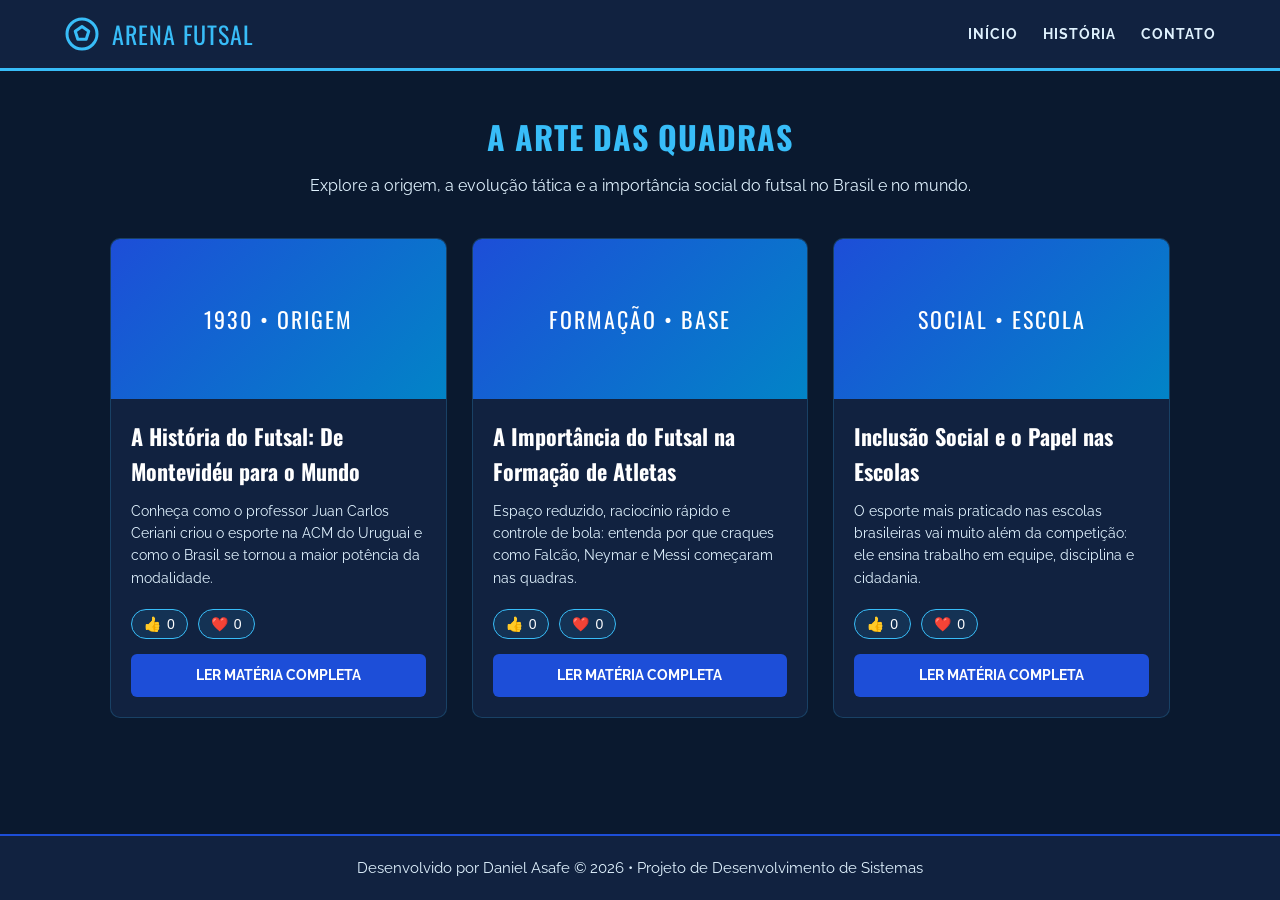
<file: index.html>
<!DOCTYPE html>
<html lang="pt-br">

<head>
    <meta charset="UTF-8">
    <meta name="viewport" content="width=device-width, initial-scale=1.0">
    <title>Portal do Futsal | História e Cultura</title>
    <link rel="stylesheet" href="style.css">
</head>

<body>
    <header>
        <a href="index.html" class="logo-container">
            <!-- Ícone vetorial de bola/quadra para não quebrar imagem -->
            <svg width="36" height="36" viewBox="0 0 24 24" fill="none" stroke="#38bdf8" stroke-width="2" stroke-linecap="round" stroke-linejoin="round">
                <circle cx="12" cy="12" r="10"></circle>
                <polygon points="12 7 16.5 10.2 14.8 15.5 9.2 15.5 7.5 10.2"></polygon>
            </svg>
            <span>Arena Futsal</span>
        </a>
        <nav>
            <ul class="menu">
                <li><a href="index.html">Início</a></li>
                <li><a href="noticia01.html">História</a></li>
                <li><a href="#rodape">Contato</a></li>
            </ul>
        </nav>
    </header>

    <main>
        <h1 class="titulo-noticias">A Arte das Quadras</h1>
        <p class="subtitulo-noticias">Explore a origem, a evolução tática e a importância social do futsal no Brasil e no mundo.</p>

        <div class="noticias">
            <!-- Card 1 -->
            <article class="card">
                <div class="card-banner">1930 • Origem</div>
                <div class="card-corpo">
                    <h3>A História do Futsal: De Montevidéu para o Mundo</h3>
                    <p>Conheça como o professor Juan Carlos Ceriani criou o esporte na ACM do Uruguai e como o Brasil se tornou a maior potência da modalidade.</p>
                    <div class="botoes">
                        <button class="botao-reacao" type="button">👍 <span>0</span></button>
                        <button class="botao-reacao" type="button">❤️ <span>0</span></button>
                    </div>
                    <a href="noticia01.html" class="btn-saiba-mais">Ler matéria completa</a>
                </div>
            </article>

            <!-- Card 2 -->
            <article class="card">
                <div class="card-banner">Formação • Base</div>
                <div class="card-corpo">
                    <h3>A Importância do Futsal na Formação de Atletas</h3>
                    <p>Espaço reduzido, raciocínio rápido e controle de bola: entenda por que craques como Falcão, Neymar e Messi começaram nas quadras.</p>
                    <div class="botoes">
                        <button class="botao-reacao" type="button">👍 <span>0</span></button>
                        <button class="botao-reacao" type="button">❤️ <span>0</span></button>
                    </div>
                    <a href="noticia01.html" class="btn-saiba-mais">Ler matéria completa</a>
                </div>
            </article>

            <!-- Card 3 -->
            <article class="card">
                <div class="card-banner">Social • Escola</div>
                <div class="card-corpo">
                    <h3>Inclusão Social e o Papel nas Escolas</h3>
                    <p>O esporte mais praticado nas escolas brasileiras vai muito além da competição: ele ensina trabalho em equipe, disciplina e cidadania.</p>
                    <div class="botoes">
                        <button class="botao-reacao" type="button">👍 <span>0</span></button>
                        <button class="botao-reacao" type="button">❤️ <span>0</span></button>
                    </div>
                    <a href="noticia01.html" class="btn-saiba-mais">Ler matéria completa</a>
                </div>
            </article>
        </div>
    </main>

    <footer id="rodape">
        <p>Desenvolvido por Daniel Asafe © 2026 • Projeto de Desenvolvimento de Sistemas</p>
    </footer>

    <script>
        // Seleciona todos os botões de reação (Curtir e Amei)
        const botoes = document.querySelectorAll('.botao-reacao');

        botoes.forEach(botao => {
            botao.addEventListener('click', (evento) => {
                const contador = evento.currentTarget.querySelector('span');
                let valorAtual = parseInt(contador.textContent, 10);
                contador.textContent = valorAtual + 1;
            });
        });
    </script>
</body>

</html>
</file>
<file: style.css>
@import url('https://fonts.googleapis.com/css2?family=Oswald:wght@500;700&family=Raleway:wght@400;600;700&display=swap');

* {
    margin: 0;
    padding: 0;
    box-sizing: border-box;
}

:root {
    --azul-fundo: #0a192f;       /* Azul marinho bem escuro */
    --azul-card: #112240;        /* Azul petróleo escuro para cartões */
    --azul-medio: #1d4ed8;       /* Azul royal vibrante */
    --azul-destaque: #38bdf8;    /* Azul ciano/celeste para detalhes */
    --azul-claro: #e0f2fe;       /* Azul gelo para textos secundários */
    --branco: #ffffff;
    --titulo: 'Oswald', sans-serif;
    --texto: 'Raleway', sans-serif;
}

body {
    background-color: var(--azul-fundo);
    color: var(--branco);
    font-family: var(--texto);
    line-height: 1.6;
    display: flex;
    flex-direction: column;
    min-height: 100vh;
}

/* Cabeçalho */
header {
    background-color: var(--azul-card);
    border-bottom: 3px solid var(--azul-destaque);
    padding: 15px 5%;
    display: flex;
    justify-content: space-between;
    align-items: center;
    flex-wrap: wrap;
    gap: 15px;
}

.logo-container {
    display: flex;
    align-items: center;
    gap: 12px;
    text-decoration: none;
    color: var(--branco);
}

.logo-container span {
    font-family: var(--titulo);
    font-size: 24px;
    letter-spacing: 1px;
    text-transform: uppercase;
    color: var(--azul-destaque);
}

.menu {
    display: flex;
    list-style: none;
    gap: 25px;
}

.menu a {
    color: var(--azul-claro);
    text-decoration: none;
    text-transform: uppercase;
    font-weight: 700;
    font-size: 14px;
    letter-spacing: 1px;
    transition: color 0.3s ease;
}

.menu a:hover {
    color: var(--azul-destaque);
}

/* Área Principal */
main {
    flex: 1;
    width: 100%;
    max-width: 1100px;
    margin: 0 auto;
    padding: 40px 20px;
}

.titulo-noticias {
    font-family: var(--titulo);
    font-size: 32px;
    text-transform: uppercase;
    text-align: center;
    color: var(--azul-destaque);
    margin-bottom: 10px;
    letter-spacing: 1px;
}

.subtitulo-noticias {
    text-align: center;
    color: var(--azul-claro);
    margin-bottom: 40px;
    font-size: 16px;
}

/* Grid de Cards (Página Inicial) */
.noticias {
    display: grid;
    grid-template-columns: repeat(auto-fit, minmax(300px, 1fr));
    gap: 25px;
}

.card {
    background-color: var(--azul-card);
    border: 1px solid rgba(56, 189, 248, 0.2);
    border-radius: 10px;
    overflow: hidden;
    display: flex;
    flex-direction: column;
    transition: transform 0.3s ease, box-shadow 0.3s ease;
}

.card:hover {
    transform: translateY(-5px);
    box-shadow: 0 10px 20px rgba(0, 0, 0, 0.4);
    border-color: var(--azul-destaque);
}

.card-banner {
    height: 160px;
    background: linear-gradient(135deg, var(--azul-medio), #0284c7);
    display: flex;
    align-items: center;
    justify-content: center;
    font-family: var(--titulo);
    font-size: 22px;
    letter-spacing: 2px;
    color: var(--branco);
    text-transform: uppercase;
}

.card-corpo {
    padding: 20px;
    display: flex;
    flex-direction: column;
    flex: 1;
}

.card h3 {
    font-family: var(--titulo);
    font-size: 22px;
    color: var(--branco);
    margin-bottom: 10px;
}

.card p {
    color: var(--azul-claro);
    font-size: 14px;
    margin-bottom: 20px;
    flex: 1;
}

.botoes {
    display: flex;
    gap: 10px;
    margin-bottom: 15px;
}

.botao-reacao {
    background-color: rgba(56, 189, 248, 0.1);
    border: 1px solid var(--azul-destaque);
    color: var(--branco);
    padding: 6px 12px;
    border-radius: 20px;
    cursor: pointer;
    font-size: 14px;
    display: flex;
    align-items: center;
    gap: 6px;
    transition: background-color 0.2s;
}

.botao-reacao:hover {
    background-color: var(--azul-medio);
}

.btn-saiba-mais {
    display: block;
    text-align: center;
    background-color: var(--azul-medio);
    color: var(--branco);
    text-decoration: none;
    padding: 10px;
    border-radius: 6px;
    font-weight: 700;
    font-size: 14px;
    text-transform: uppercase;
    transition: background-color 0.3s;
}

.btn-saiba-mais:hover {
    background-color: var(--azul-destaque);
    color: var(--azul-fundo);
}

/* Página da Matéria (noticia01.html) */
.artigo-container {
    background-color: var(--azul-card);
    border: 1px solid rgba(56, 189, 248, 0.3);
    border-radius: 12px;
    padding: 35px;
    max-width: 800px;
    margin: 0 auto;
}

.img-capa-artigo {
    width: 100%;
    height: 250px;
    background: linear-gradient(135deg, #0369a1, var(--azul-fundo));
    border-radius: 8px;
    margin-bottom: 25px;
    display: flex;
    flex-direction: column;
    align-items: center;
    justify-content: center;
    border: 1px solid var(--azul-destaque);
    text-align: center;
    padding: 20px;
}

.img-capa-artigo span {
    font-family: var(--titulo);
    font-size: 28px;
    color: var(--azul-destaque);
    text-transform: uppercase;
}

.conteudo-titulo {
    font-family: var(--titulo);
    font-size: 32px;
    color: var(--azul-destaque);
    margin-bottom: 20px;
}

.conteudo-texto {
    font-size: 16px;
    color: var(--azul-claro);
    margin-bottom: 18px;
    text-align: justify;
}

.btn-voltar {
    display: inline-block;
    margin-top: 20px;
    padding: 10px 24px;
    background-color: transparent;
    border: 2px solid var(--azul-destaque);
    color: var(--azul-destaque);
    text-decoration: none;
    font-weight: 700;
    border-radius: 6px;
    transition: all 0.3s;
}

.btn-voltar:hover {
    background-color: var(--azul-destaque);
    color: var(--azul-fundo);
}

/* Rodapé */
footer {
    background-color: var(--azul-card);
    border-top: 2px solid var(--azul-medio);
    color: var(--azul-claro);
    font-size: 15px;
    padding: 20px;
    text-align: center;
    margin-top: auto;
}
</file>
